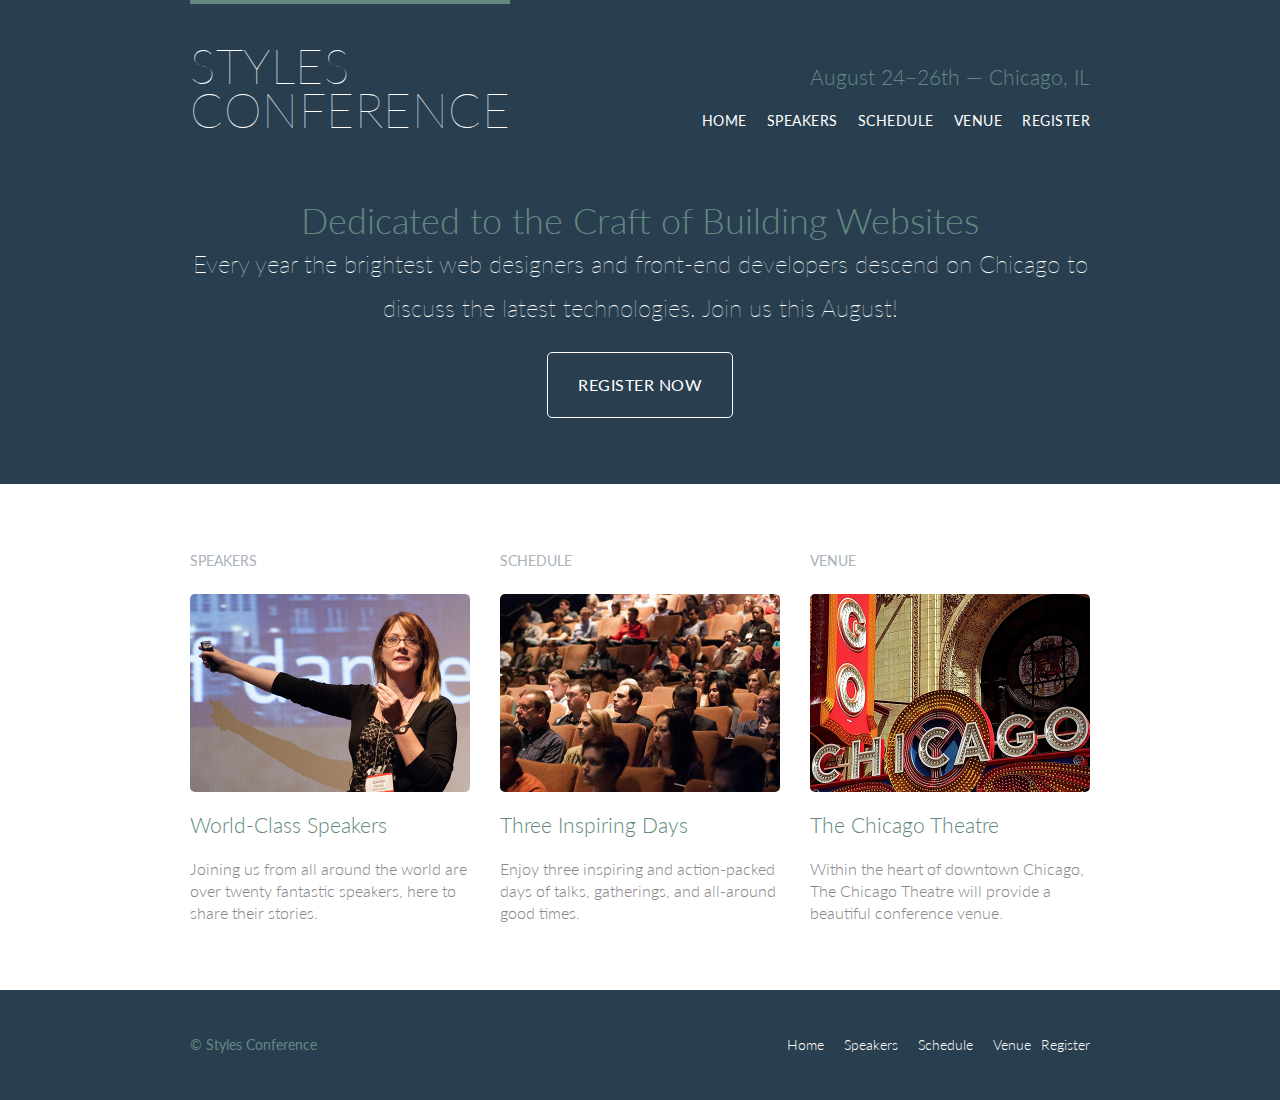
<file: index.html>
<!DOCTYPE html>
<html lang="en">
  <head>
    <meta charset="utf-8">
    <title>Styles Conference</title>
    <link rel="stylesheet" href="assets/stylesheets/main.css">
    <link href="https://fonts.googleapis.com/css?family=Lato:100,300,400" rel="stylesheet">
  </head>
  <body>
    <header class="primary-header container group">
      <h1 class="logo">
        <a href="index.html">Styles <br> Conference</a>
      </h1>
      <h3 class="tagline">August 24&ndash;26th &mdash; Chicago, IL</h3>

      <nav class="nav primary-nav">
        <ul>
          <li><a href="index.html">Home</a></li><!--
          --><li><a href="speakers.html">Speakers</a></li><!--
          --><li><a href="schedule.html">Schedule</a></li><!--
          --><li><a href="venue.html">Venue</a></li><!--
          --><li><a href="register.html">Register</a></li>
        </ul>
      </nav>

    </header>
    <section class="hero container">
      <h2>Dedicated to the Craft of Building Websites</h2>
      <p>Every year the brightest web designers and front-end developers descend on Chicago to discuss the latest technologies. Join us this August!</p>

      <a href="register.html" class="btn btn-alt">Register Now</a>

    </section>
    <section class="row">
      <div class="grid">

        <section class="teaser col-1-3">
        <h5>Speakers</h5>
          <a href="speakers.html">
            <img src="assets/images/home/speakers.jpg" alt="Professional Speaker">
            <h3>World-Class Speakers</h3>
          </a>
          <p>Joining us from all around the world are over twenty fantastic speakers, here to share their stories.</p>
        </section><section class="teaser col-1-3">
        <h5>Schedule</h5>
          <a href="schedule.html">
            <img src="assets/images/home/schedule.jpg" alt="Crowded Auditorium">
            <h3>Three Inspiring Days</h3>
          </a>
          <p>Enjoy three inspiring and action-packed days of talks, gatherings, and all-around good times.</p>
        </section><section class="teaser col-1-3">
          <h5>Venue</h5>
          <a href="venue.html">
            <img src="assets/images/home/venue.jpg" alt="Chicago Neon Banner">
            <h3>The Chicago Theatre</h3>
          </a>
          <p>Within the heart of downtown Chicago, The Chicago Theatre will provide a beautiful conference venue.</p>
        </section>

      </div>
    </section>
    <footer class="primary-footer container group">
      <small>&copy; Styles Conference</small>

      <nav class="nav">
        <ul>
          <li><a href="index.html">Home</a></li><!--
          --><li><a href="speakers.html">Speakers</a></li><!--
          --><li><a href="schedule.html">Schedule</a></li><!--
          --><li><a href="venue.html">Venue</a></li><!--
          --><a href="register.html">Register</a>
        </ul>
      </nav>

    </footer>
  </body>
</html>
</file>
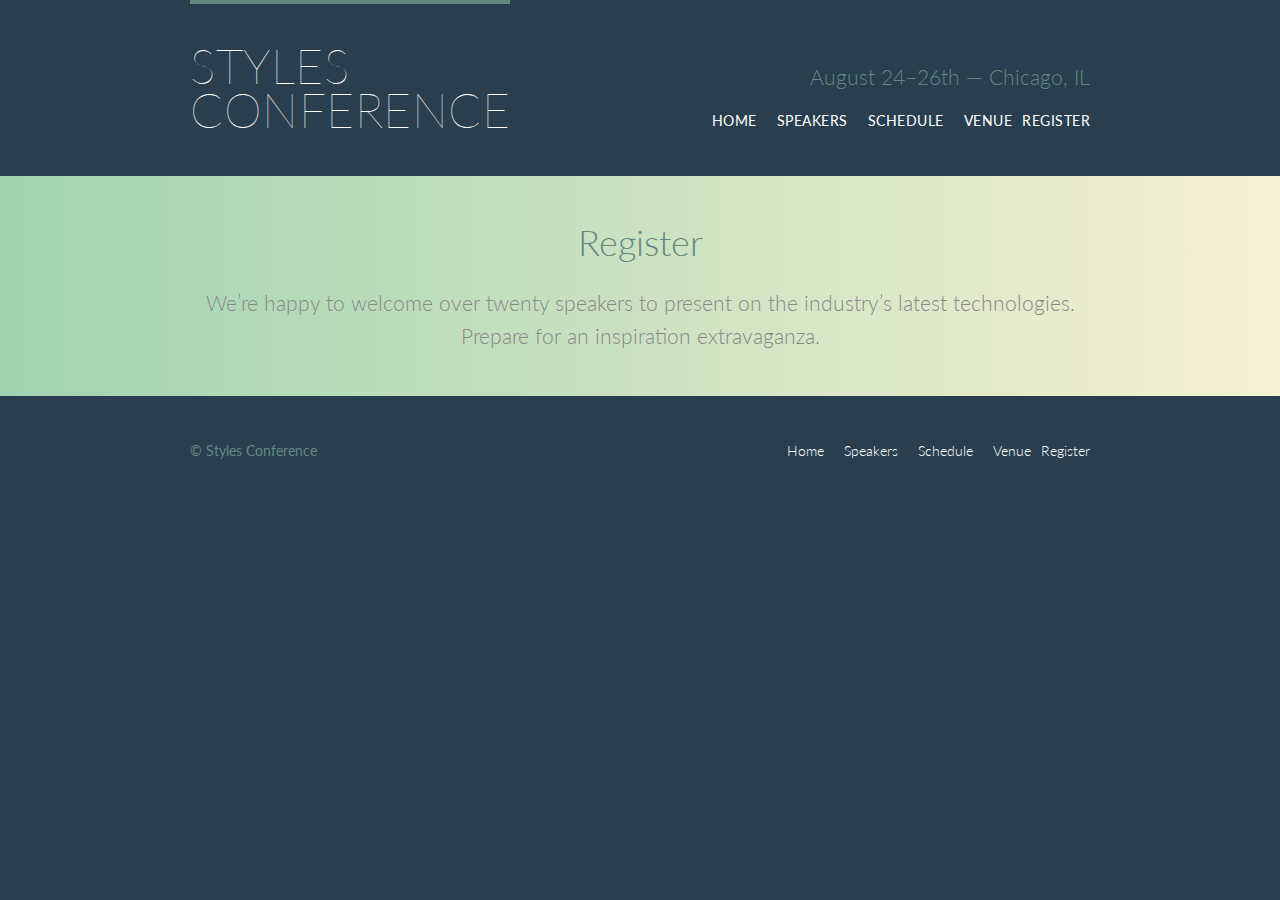
<file: register.html>
<!DOCTYPE html>
<html lang="en">
  <head>
    <meta charset="utf-8">
    <title>Styles Conference</title>
    <link rel="stylesheet" href="assets/stylesheets/main.css">
    <link href="https://fonts.googleapis.com/css?family=Lato:100,300,400" rel="stylesheet">
  </head>
  <body>
    <header class="primary-header container group">
      <h1 class="logo">
        <a href="index.html">Styles <br> Conference</a>
      </h1>
      <h3 class="tagline">August 24&ndash;26th &mdash; Chicago, IL</h3>

       <nav class="nav primary-nav">
        <ul>
          <li><a href="index.html">Home</a></li><!--
          --><li><a href="speakers.html">Speakers</a></li><!--
          --><li><a href="schedule.html">Schedule</a></li><!--
          --><li><a href="venue.html">Venue</a></li><!--
          --><a href="register.html">Register</a>
        </ul>
      </nav>

    </header>

    <section class="row-alt">
      <div class="lead container">

        <h1>Register</h1>

        <p>We&#8217;re happy to welcome over twenty speakers to present on the industry&#8217;s latest technologies. Prepare for an inspiration extravaganza.</p>

      </div>
    </section>

    <footer class="primary-footer container group">
      <small>&copy; Styles Conference</small>

      <nav class="nav">
        <ul>
          <li><a href="index.html">Home</a></li><!--
          --><li><a href="speakers.html">Speakers</a></li><!--
          --><li><a href="schedule.html">Schedule</a></li><!--
          --><li><a href="venue.html">Venue</a></li><!--
          --><a href="register.html">Register</a>
        </ul>
      </nav>

    </footer>
  </body>
</html>
</file>
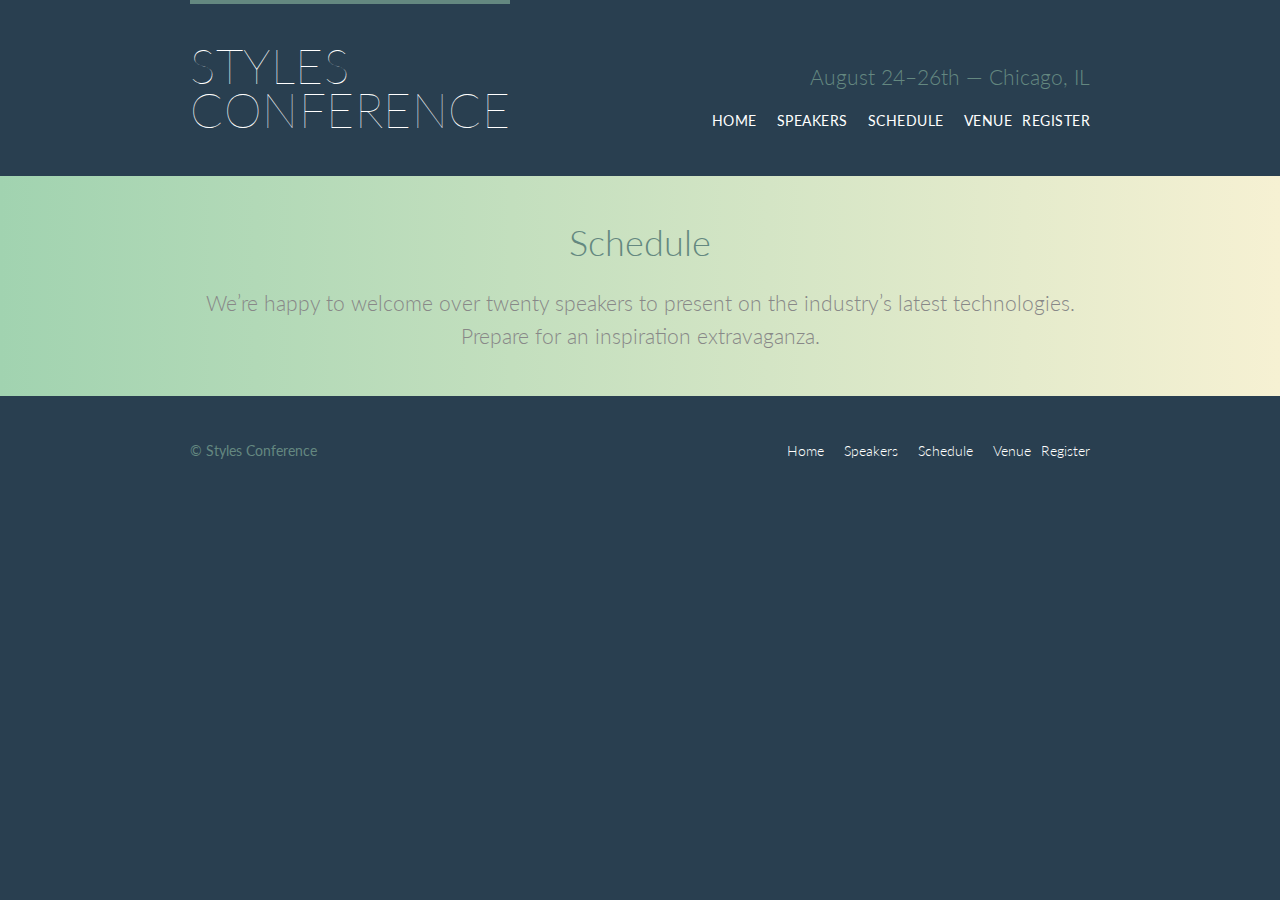
<file: schedule.html>
<!DOCTYPE html>
<html lang="en">
  <head>
    <meta charset="utf-8">
    <title>Styles Conference</title>
    <link rel="stylesheet" href="assets/stylesheets/main.css">
    <link href="https://fonts.googleapis.com/css?family=Lato:100,300,400" rel="stylesheet">
  </head>
  <body>
    <header class="primary-header container group">
      <h1 class="logo">
        <a href="index.html">Styles <br> Conference</a>
      </h1>
      <h3 class="tagline">August 24&ndash;26th &mdash; Chicago, IL</h3>

       <nav class="nav primary-nav">
        <ul>
          <li><a href="index.html">Home</a></li><!--
          --><li><a href="speakers.html">Speakers</a></li><!--
          --><li><a href="schedule.html">Schedule</a></li><!--
          --><li><a href="venue.html">Venue</a></li><!--
          --><a href="register.html">Register</a>
        </ul>
      </nav>
    </header>

    <section class="row-alt">
      <div class="lead container">

        <h1>Schedule</h1>

        <p>We&#8217;re happy to welcome over twenty speakers to present on the industry&#8217;s latest technologies. Prepare for an inspiration extravaganza.</p>

      </div>
    </section>

    <footer class="primary-footer container group">
      <small>&copy; Styles Conference</small>

      <nav class="nav">
        <ul>
          <li><a href="index.html">Home</a></li><!--
          --><li><a href="speakers.html">Speakers</a></li><!--
          --><li><a href="schedule.html">Schedule</a></li><!--
          --><li><a href="venue.html">Venue</a></li><!--
          --><a href="register.html">Register</a>
        </ul>
      </nav>

    </footer>
  </body>
</html>
</file>
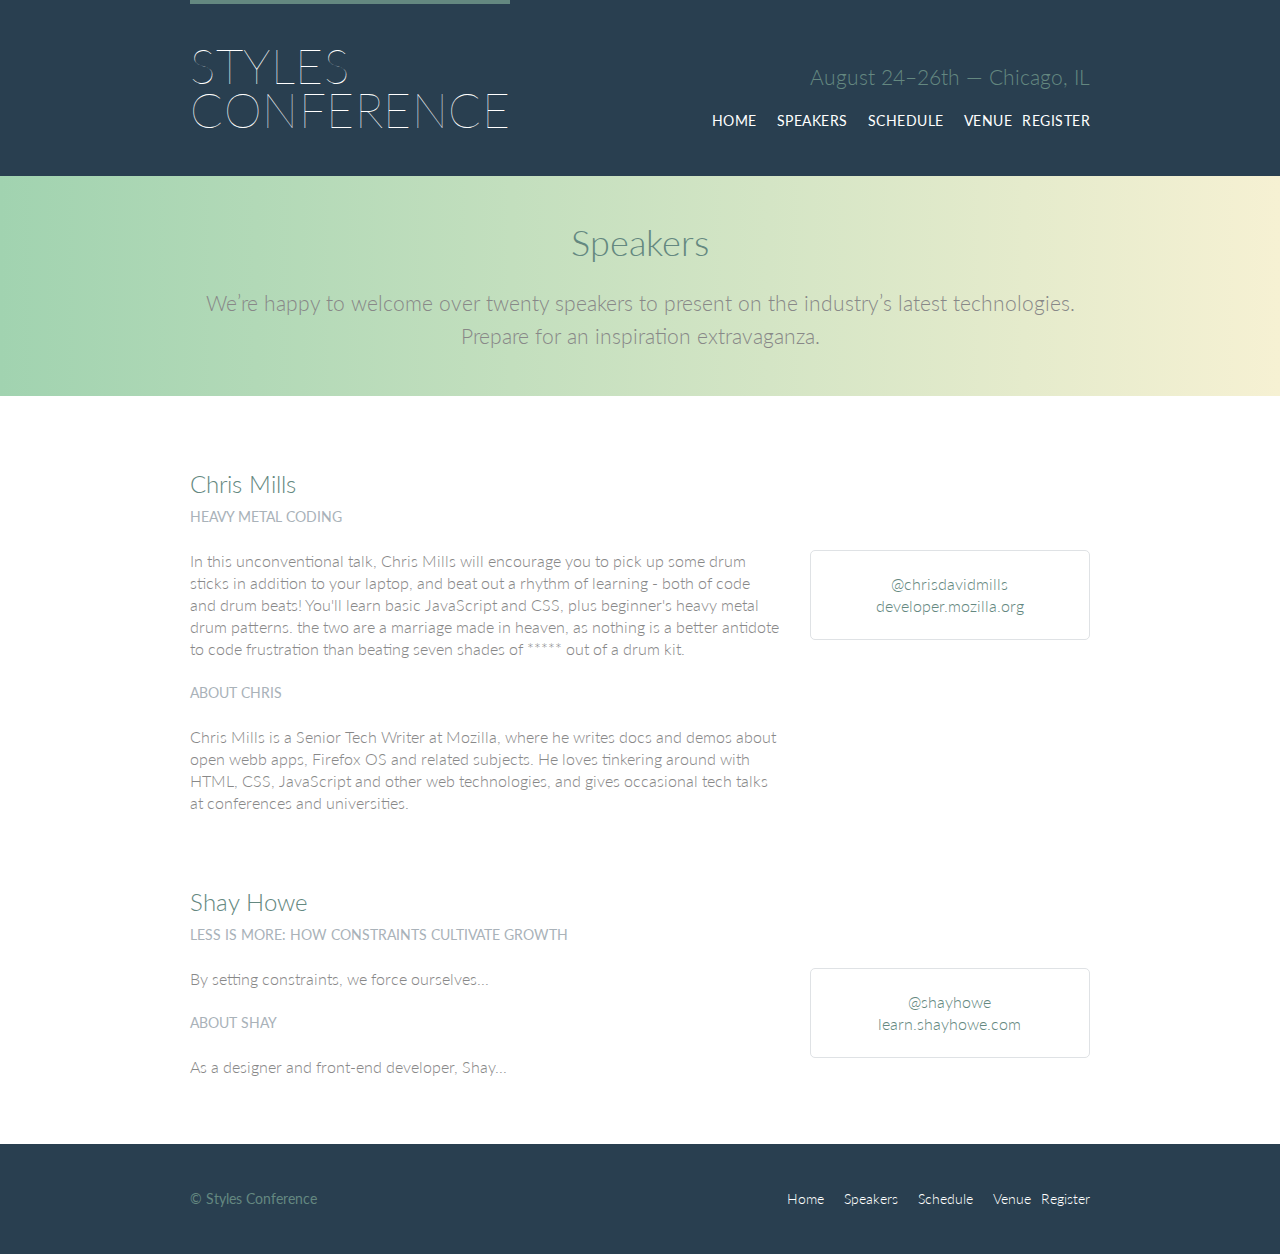
<file: speakers.html>
<!DOCTYPE html>
<html lang="en">
  <head>
    <meta charset="utf-8">
    <title>Styles Conference</title>
    <link rel="stylesheet" href="assets/stylesheets/main.css">
    <link href="https://fonts.googleapis.com/css?family=Lato:100,300,400" rel="stylesheet">
  </head>
  <body>
    <header class="primary-header container group">
      <h1 class="logo">
        <a href="index.html">Styles <br> Conference</a>
      </h1>
      <h3 class="tagline">August 24&ndash;26th &mdash; Chicago, IL</h3>

       <nav class="nav primary-nav">
        <ul>
          <li><a href="index.html">Home</a></li><!--
          --><li><a href="speakers.html">Speakers</a></li><!--
          --><li><a href="schedule.html">Schedule</a></li><!--
          --><li><a href="venue.html">Venue</a></li><!--
          --><a href="register.html">Register</a>
        </ul>
      </nav>

    </header>

    <section class="row-alt">
      <div class="lead container">

        <h1>Speakers</h1>

        <p>We&#8217;re happy to welcome over twenty speakers to present on the industry&#8217;s latest technologies. Prepare for an inspiration extravaganza.</p>

      </div>
    </section>

    <section class="row">
      <div class="grid">

        <section class="speaker" id="chris-mills">

          <div class="col-2-3">

            <h2>Chris Mills</h2>
            <h5>Heavy Metal Coding</h5>

            <p>In this unconventional talk, Chris Mills will encourage you to pick up some drum sticks in addition to your laptop, and beat out a rhythm of learning - both of code and drum beats! You'll learn basic JavaScript and CSS, plus beginner's heavy metal drum patterns. the two are a marriage made in heaven, as nothing is a better antidote to code frustration than beating seven shades of ***** out of a drum kit.</p>

            <h5>About Chris</h5>

            <p>Chris Mills is a Senior Tech Writer at Mozilla, where he writes docs and demos about open webb apps, Firefox OS and related subjects. He loves tinkering around with HTML, CSS, JavaScript and other web technologies, and gives occasional tech talks at conferences and universities.

          </div><!--

          --><aside class="col-1-3">
            <div class="speaker-info">

              <ul>
                <li><a href="https://twitter.com/chrisdavidmills">@chrisdavidmills</a></li>
                <li><a href="https://developer.mozilla.org/en-US/">developer.mozilla.org</a></li>
              </ul>
            </div>
          </aside>
        </section>

        <section id="shay-howe">
          <div class="col-2-3">

            <h2>Shay Howe</h2>
            <h5>Less Is More: How Constraints Cultivate Growth</h5>

            <p>By setting constraints, we force ourselves...</p>

            <h5>About Shay</h5>

            <p>As a designer and front-end developer, Shay...</p>

          </div><!--
          --><aside class="col-1-3">
            <div class="speaker-info">

              <ul>
                <li><a href="https://twitter.com/shayhowe">@shayhowe</a></li>
                <li><a href="https://learn.shayhowe.com/">learn.shayhowe.com</a></li>
              </ul>
            </div>
          </aside>
        </section>

      </div>
    </section>

    <footer class="primary-footer container group">
      <small>&copy; Styles Conference</small>

      <nav class="nav">
        <ul>
          <li><a href="index.html">Home</a></li><!--
          --><li><a href="speakers.html">Speakers</a></li><!--
          --><li><a href="schedule.html">Schedule</a></li><!--
          --><li><a href="venue.html">Venue</a></li><!--
          --><a href="register.html">Register</a>
        </ul>
      </nav>

    </footer>
  </body>
</html>
</file>
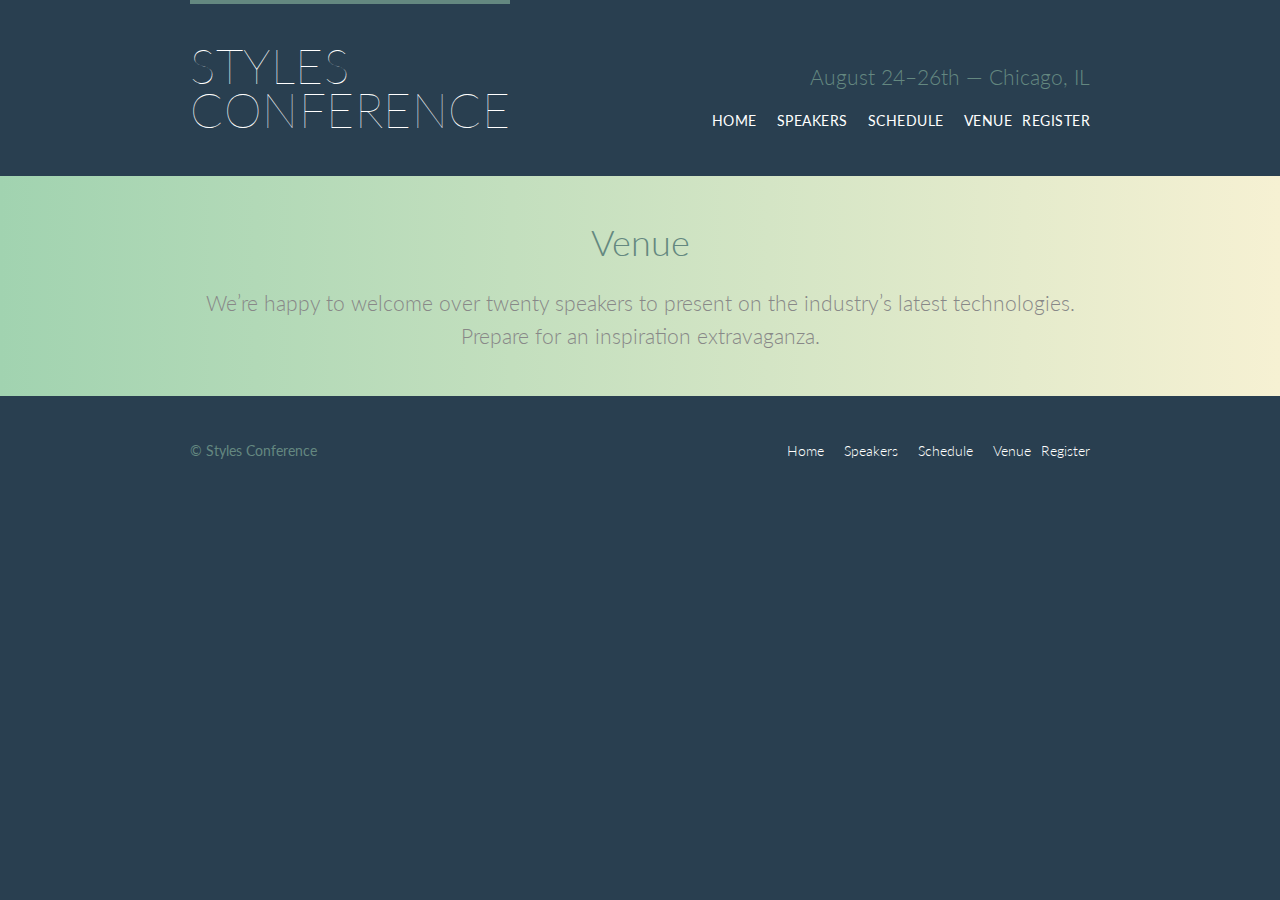
<file: venue.html>
<!DOCTYPE html>
<html lang="en">
  <head>
    <meta charset="utf-8">
    <title>Styles Conference</title>
    <link rel="stylesheet" href="assets/stylesheets/main.css">
    <link href="https://fonts.googleapis.com/css?family=Lato:100,300,400" rel="stylesheet">
  </head>
  <body>
    <header class="primary-header container group">
      <h1 class="logo">
        <a href="index.html">Styles <br> Conference</a>
      </h1>
      <h3 class="tagline">August 24&ndash;26th &mdash; Chicago, IL</h3>

       <nav class="nav primary-nav">
        <ul>
          <li><a href="index.html">Home</a></li><!--
          --><li><a href="speakers.html">Speakers</a></li><!--
          --><li><a href="schedule.html">Schedule</a></li><!--
          --><li><a href="venue.html">Venue</a></li><!--
          --><a href="register.html">Register</a>
        </ul>
      </nav>

    </header>

    <section class="row-alt">
      <div class="lead container">

        <h1>Venue</h1>

        <p>We&#8217;re happy to welcome over twenty speakers to present on the industry&#8217;s latest technologies. Prepare for an inspiration extravaganza.</p>

      </div>
    </section>

    <footer class="primary-footer container group">
      <small>&copy; Styles Conference</small>

      <nav class="nav">
        <ul>
          <li><a href="index.html">Home</a></li><!--
          --><li><a href="speakers.html">Speakers</a></li><!--
          --><li><a href="schedule.html">Schedule</a></li><!--
          --><li><a href="venue.html">Venue</a></li><!--
          --><a href="register.html">Register</a>
        </ul>
      </nav>

    </footer>
  </body>
</html>
</file>
<file: assets/stylesheets/main.css>
/* http://meyerweb.com/eric/tools/css/reset/ 
   v2.0 | 20110126
   License: none (public domain)
*/

html, body, div, span, applet, object, iframe,
h1, h2, h3, h4, h5, h6, p, blockquote, pre,
a, abbr, acronym, address, big, cite, code,
del, dfn, em, img, ins, kbd, q, s, samp,
small, strike, strong, sub, sup, tt, var,
b, u, i, center,
dl, dt, dd, ol, ul, li,
fieldset, form, label, legend,
table, caption, tbody, tfoot, thead, tr, th, td,
article, aside, canvas, details, embed, 
figure, figcaption, footer, header, hgroup, 
menu, nav, output, ruby, section, summary,
time, mark, audio, video {
  margin: 0;
  padding: 0;
  border: 0;
  font-size: 100%;
  font: inherit;
  vertical-align: baseline;
}
/* HTML5 display-role reset for older browsers */
article, aside, details, figcaption, figure, 
footer, header, hgroup, menu, nav, section {
  display: block;
}
body {
  line-height: 1;
}
ol, ul {
  list-style: none;
}
blockquote, q {
  quotes: none;
}
blockquote:before, blockquote:after,
q:before, q:after {
  content: '';
  content: none;
}
table {
  border-collapse: collapse;
  border-spacing: 0;
}

/*
  ========================================
  Custom styles
  ========================================
*/

body {
  background: #293f50;
  color: #888;
  font: 300 16px/22px "Lato", "Open Sans", "Helvetica Neue", Helvetica, Arial, sans-serif;
}

h1, h2, h3, h4 {
  color: #648880;
}

h1 {
  font-size: 36px;
  line-height: 44px;
}
h2 {
  font-size: 24px;
  line-height: 44px;
}
h3 {
  font-size: 21px;
}
h4 {
  font-size: 18px;
}
h5 {
  color: #a9b2b9;
  font-size: 14px;
  font-weight: 400;
  text-transform: uppercase;
}

strong {
  font-weight: 400;
}

cite, em {
  font-style: italic;
}

.tagline {
  margin: 66px 0 22px 0;
  text-align: right;
}

.primary-nav {
  font-size: 14px;
  font-weight: 400;
  letter-spacing: .5px;
  text-transform: uppercase;
}

.teaser a:hover h3 {
  color: #a9b2b9;
}

/*
  ========================================
  Links
  ========================================
*/

a:hover {
  color: #a9b2b9;
}
a {
  color: #648880;
  text-decoration: none;
}
p a {
  border-bottom: 1px solid #dfe2e5;
}

.primary-header a,
.primary-footer a {
  color: #fff;
}

.primary-header a:hover,
.primary-footer a:hover {
  color: #648880;
}

/*
  ==================================================
  Grid
  ==================================================
*/

*,
*:before,
*:after {
  -webkit-box-sizing: border-box;
     -moz-box-sizing: border-box;
         -box-sizing: border-box;
}

.container {
  margin: 0 auto;
  padding-left: 30px;
  padding-right: 30px;
  width: 960px;
}

/*
  ========================================
  Typography
  ========================================
*/

h1, h3, h4, h5, p {
  margin-bottom: 22px;
}

/*
  ========================================
  Leads
  ========================================
*/

.lead {
  text-align: center;
}
.lead p {
  font-size: 21px;
  line-height: 33px;
}

/*
  ========================================
  Buttons
  ========================================
*/

.btn {
  border-radius: 5px;
  color: #fff;
  display: inline-block;
  font-weight: 400;
  letter-spacing: .5px;
  margin: 0;
  text-transform: uppercase;
}

.btn-alt {
  border: 1px solid #fff;
  padding: 10px 30px;
}

.btn-alt:hover {
  background: #fff;
  color: #648880;
}

/*
  ========================================
  Home
  ========================================
*/

.hero {
  color: #fff;
  line-height: 44px;
  padding: 22px 80px 66px 80px;
  text-align: center;
}

.hero h2 {
  font-size: 36px;
}

.hero p {
  font-size: 24px;
  font-weight: 100;
}

.teaser img {
  border-radius: 5px;
  display: block;
  margin-bottom: 22px;
  max-width: 100%;
}

/*
  ========================================
  Clearfix
  ========================================
*/

.group:before,
.group:after {
  content: "";
  display: table;
}
.group:after {
  clear:both;
}
.group {
  clear:both;
  *zoom: 1;
}

/*
  ========================================
  Rows
  ========================================
*/

.row {
  background: #fff;
  padding: 66px 0 44px 0;
}

.row,
.row-alt {
  min-width: 960px;
}

.row-alt {
  background: #cbe2c1;
  background: -webkit-linear-gradient(to right, #a1d3b0, #f6f1d3);
  background: -moz-linear-gradient(to right, #a1d3b0, #f6f1d3);
  background: linear-gradient(to right, #a1d3b0, #f6f1d3);
  padding: 44px 0 22px 0;
}

/*
  ========================================
  Primary header
  ========================================
*/

.logo {
  border-top: 4px solid #648880;
  padding: 40px 0 22px 0;
  float: left;
  font-size: 48px;
  line-height: 44px;
  font-weight: 100;
  letter-spacing: .5px;
  text-transform: uppercase;
}

/*
  ========================================
  Primary footer
  ========================================
*/

.primary-footer small {
  float: left;
  font-weight: 400;
}

.primary-footer {
  color: #648880;
  font-size: 14px;
  padding-bottom: 44px;
  padding-top: 44px;
}

/* ======== */

.col-1-3 {
  width: 33.33%;
}

.col-2-3 {
  width: 66.66%;
}

.col-1-3,
.col-2-3 {
  display: inline-block;
  vertical-align: top;
}

.grid,
.col-1-3,
.col-2-3 {
  padding-left: 15px;
  padding-right: 15px;
}

.container,
.grid {
  margin: 0 auto;
  width: 960px;
}

.container {
  padding-left: 30px;
  padding-right: 30px;
}

/*
  ========================================
  Navigation
  ========================================
*/

.nav {
  text-align: right;
}

.nav li {
  display: inline-block;
  margin: 0 10px;
  vertical-align: top;
}

.nav li:last-child {
  margin-right: 0;
}

/*
  ========================================
  Speakers
  ========================================
*/

.speaker-info {
  border: 1px solid #dfe2e5;
  border-radius: 5px;
  margin-top: 88px;
  padding: 22px 0;
  text-align: center;
}

.speaker {
  margin-bottom: 44px;
}
</file>
